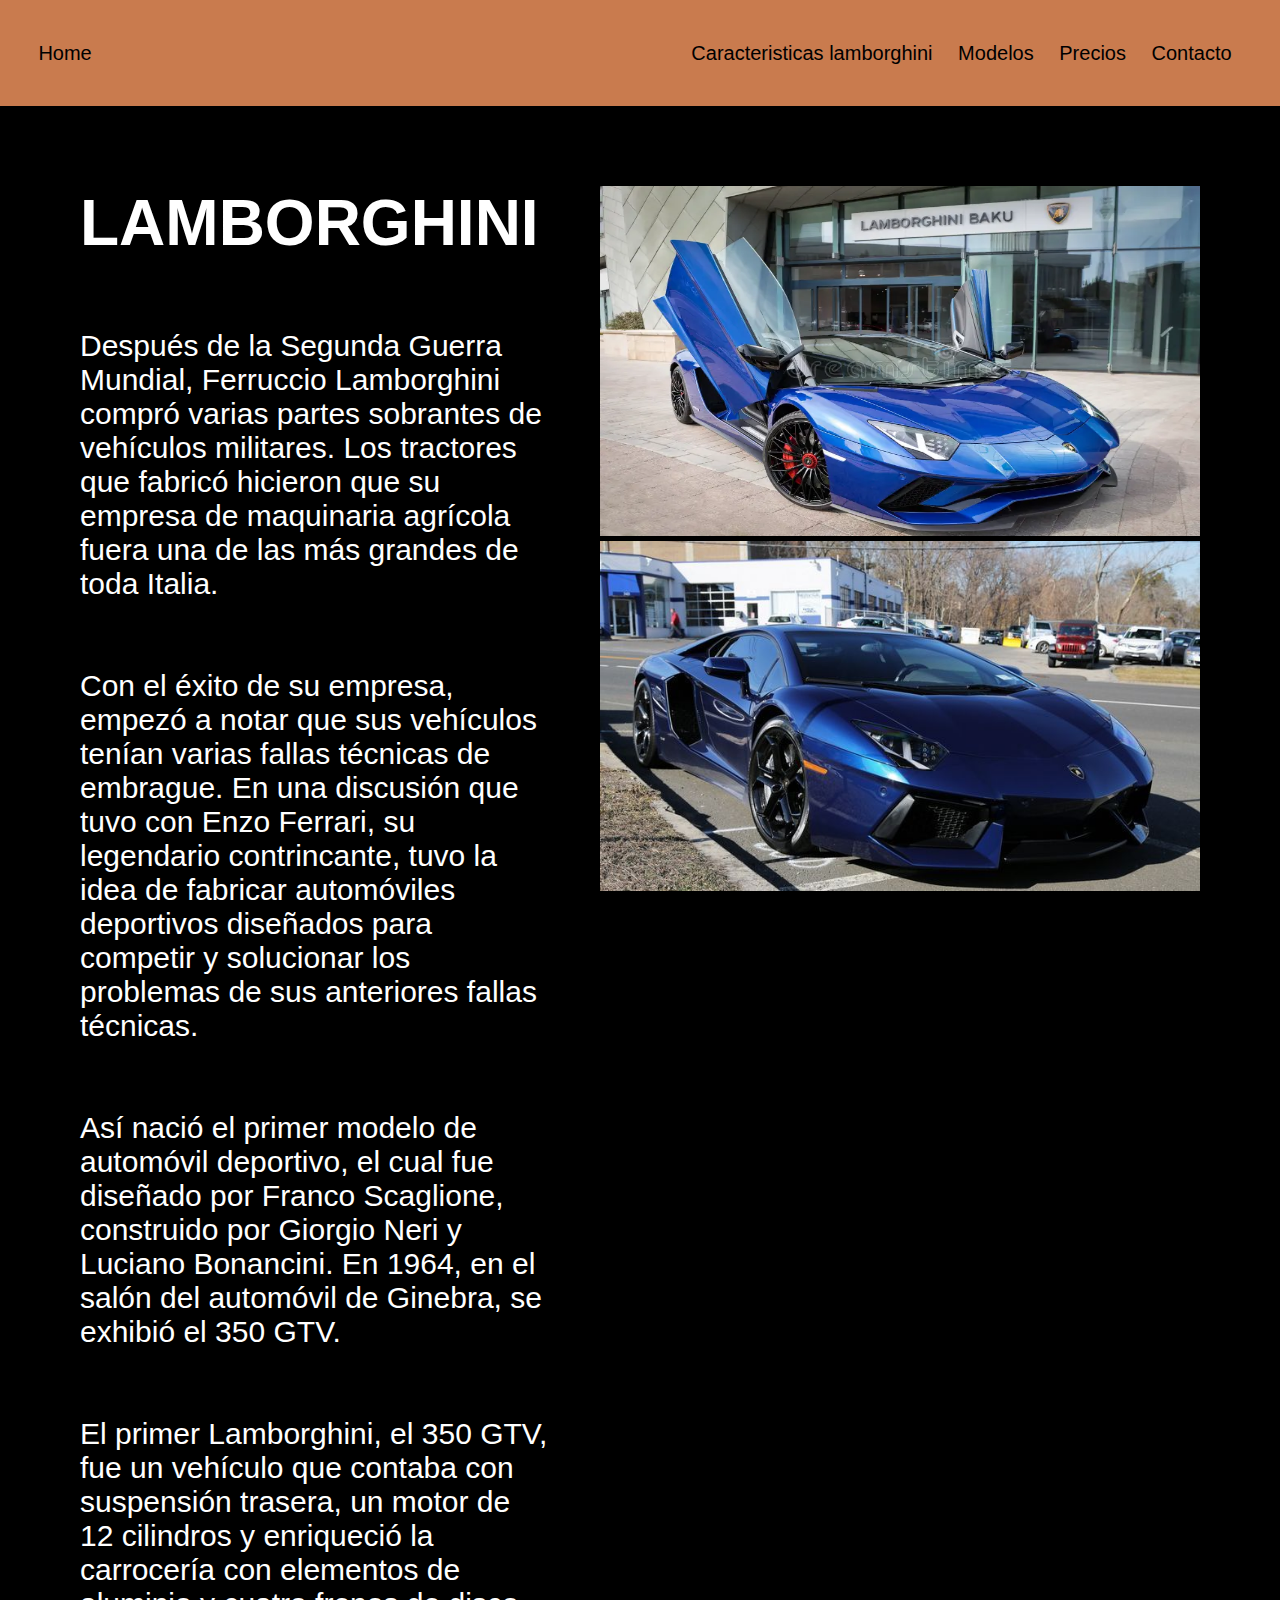
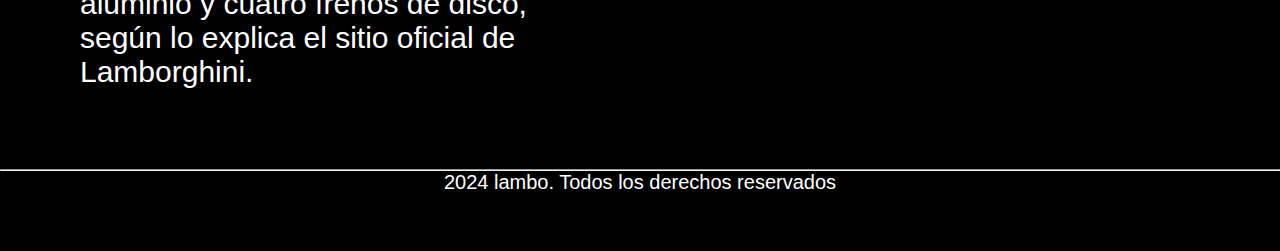
<file: index.html>
<!DOCTYPE html>
<html lang="en">
<head>
    <meta charset="UTF-8">
    <meta name="viewport" content="width=device-width, initial-scale=1.0">
    <title>LAMBORGHINI</title>
    <link rel="stylesheet" href="/css/home.css">
</head>
<body>
    <header class="header">
        <div class="logo">
            <a href="index.html">Home</a>
        </div>
        <nav>
            <ul class="menu">
                <li><a href="caracteristicaslamborghini.html">Caracteristicas lamborghini</a></li>
                <li><a href="modelos.html">Modelos</a></li>
                <li><a href="precio.html">Precios</a></li>
                <li><a href="contacto.html">Contacto</a></li>
            </ul>
        </nav>
    </header>
    <section>
            <div class="todo">
                <h1 class="title">LAMBORGHINI</h1><br><br><br>
                <p class="historia">Después de la Segunda Guerra Mundial, Ferruccio Lamborghini compró varias partes sobrantes de vehículos militares. Los tractores que fabricó hicieron que su empresa de maquinaria agrícola fuera una de las más grandes de toda Italia.<br><br><br>Con el éxito de su empresa, empezó a notar que sus vehículos tenían varias fallas técnicas de embrague. En una discusión que tuvo con Enzo Ferrari, su legendario contrincante, tuvo la idea de fabricar automóviles deportivos diseñados para competir y solucionar los problemas de sus anteriores fallas técnicas.<br><br><br>Así nació el primer modelo de automóvil deportivo, el cual fue diseñado por Franco Scaglione, construido por Giorgio Neri y Luciano Bonancini. En 1964, en el salón del automóvil de Ginebra, se exhibió el 350 GTV.<br><br><br>El primer Lamborghini, el 350 GTV, fue un vehículo que contaba con suspensión trasera, un motor de 12 cilindros y enriqueció la carrocería con elementos de aluminio y cuatro frenos de disco, según lo explica el sitio oficial de Lamborghini.</p>
            </div>
            <div class="divimages">
                <img class="images" src="assents/img/home1.jpg" alt="">
                <img class="images" src="assents/img/home2.jpg" alt="">
            </div>
    </section>
    <footer>
        <div class="piepagina">
            <hr>
            <p>2024 lambo. Todos los derechos reservados</p>
        </div>
    </footer>
    </body>
    </html>
</file>
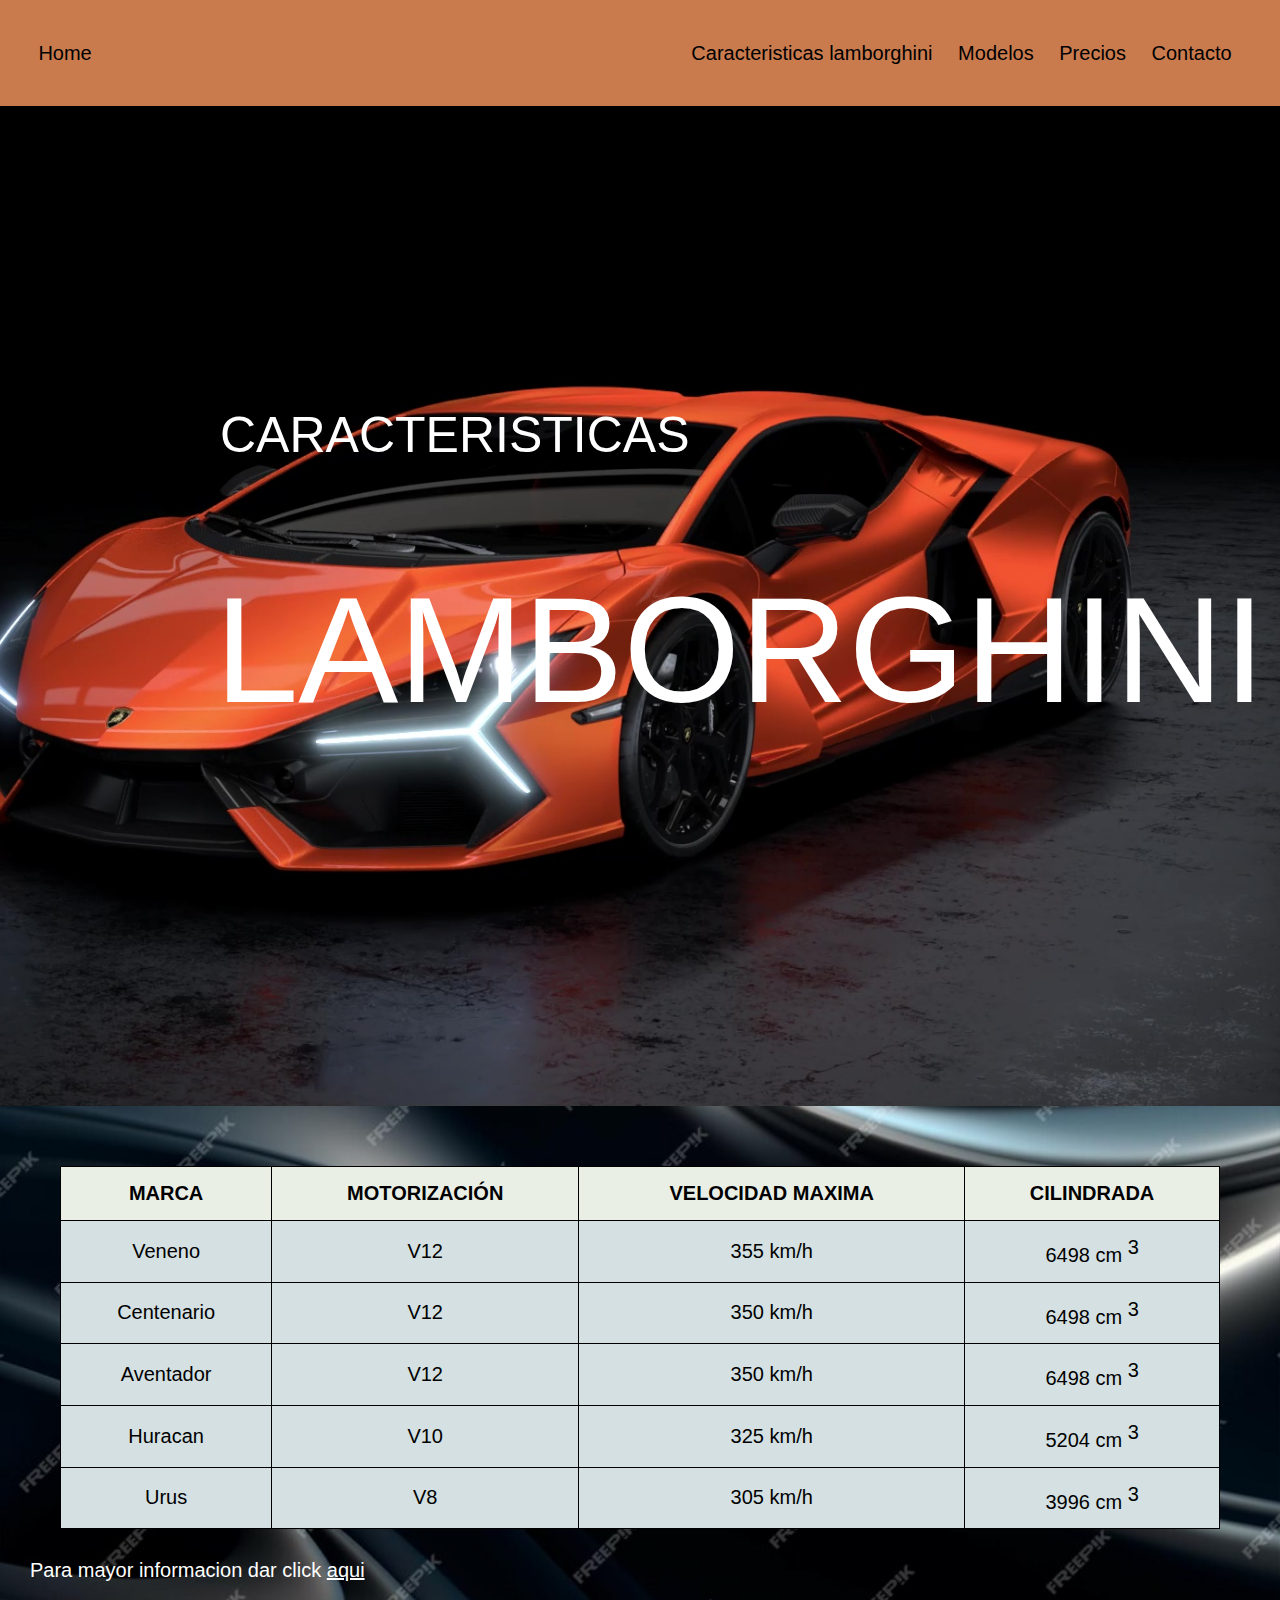
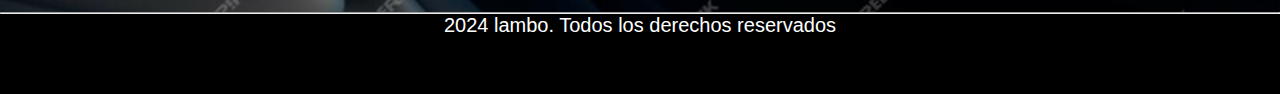
<file: caracteristicaslamborghini.html>
<!DOCTYPE html>
<html lang="en">
<head>
    <meta charset="UTF-8">
    <meta name="viewport" content="width=device-width, initial-scale=1.0">
    <title>LAMBORGHINI</title>
    <link rel="stylesheet" href="/css/caracteristicalambo.css">
</head>
<body>
    <header class="header">
        <div class="logo">
            <a href="index.html">Home</a>
        </div>
        <nav>
            <ul class="menu">
                <li><a href="caracteristicaslamborghini.html">Caracteristicas lamborghini</a></li>
                <li><a href="modelos.html">Modelos</a></li>
                <li><a href="precio.html">Precios</a></li>
                <li><a href="contacto.html">Contacto</a></li>
            </ul>
        </nav>
    </header>
        <div class="titulo">
            <p class="title1">
                CARACTERISTICAS
            </p>
            <p class="title2">
                LAMBORGHINI
            </p>
            
        </div>
        <div class="tabla">
            <table>
                <tr>
                    <th>MARCA</th>
                    <th>MOTORIZACIÓN</th>
                    <th>VELOCIDAD MAXIMA</th>
                    <th>CILINDRADA</th>
                </tr>
                <tr>
                    <td>Veneno</td>
                    <td>V12</td>
                    <td>355 km/h</td>
                    <td>6498 cm <sup>3</sup></td>
                </tr>
                <tr>
                    <td>Centenario</td>
                    <td>V12</td>
                    <td>350 km/h</td>
                    <td>6498 cm <sup>3</sup></td>
                </tr>
                <tr>
                    <td>Aventador</td>
                    <td>V12</td>
                    <td>350 km/h</td>
                    <td>6498 cm <sup>3</sup></td>
                </tr>
                <tr>
                    <td>Huracan</td>
                    <td>V10</td>
                    <td>325 km/h</td>
                    <td>5204 cm <sup>3</sup></td>
                </tr>
                <tr>
                    <td>Urus</td>
                    <td>V8</td>
                    <td>305 km/h</td>
                    <td>3996 cm <sup>3</sup></td>
                </tr>
            </table>
            <div class="texto"><p>Para mayor informacion dar click <a href="https://es.wikipedia.org/wiki/Anexo:Autom%C3%B3viles_de_Lamborghini" target="_blank">aqui</a></p></div>
        </div>
    <footer>
        <div class="piepagina">
            <hr>
            <p>2024 lambo. Todos los derechos reservados</p>
        </div>
    </footer>
    </body>
    </html>
</file>
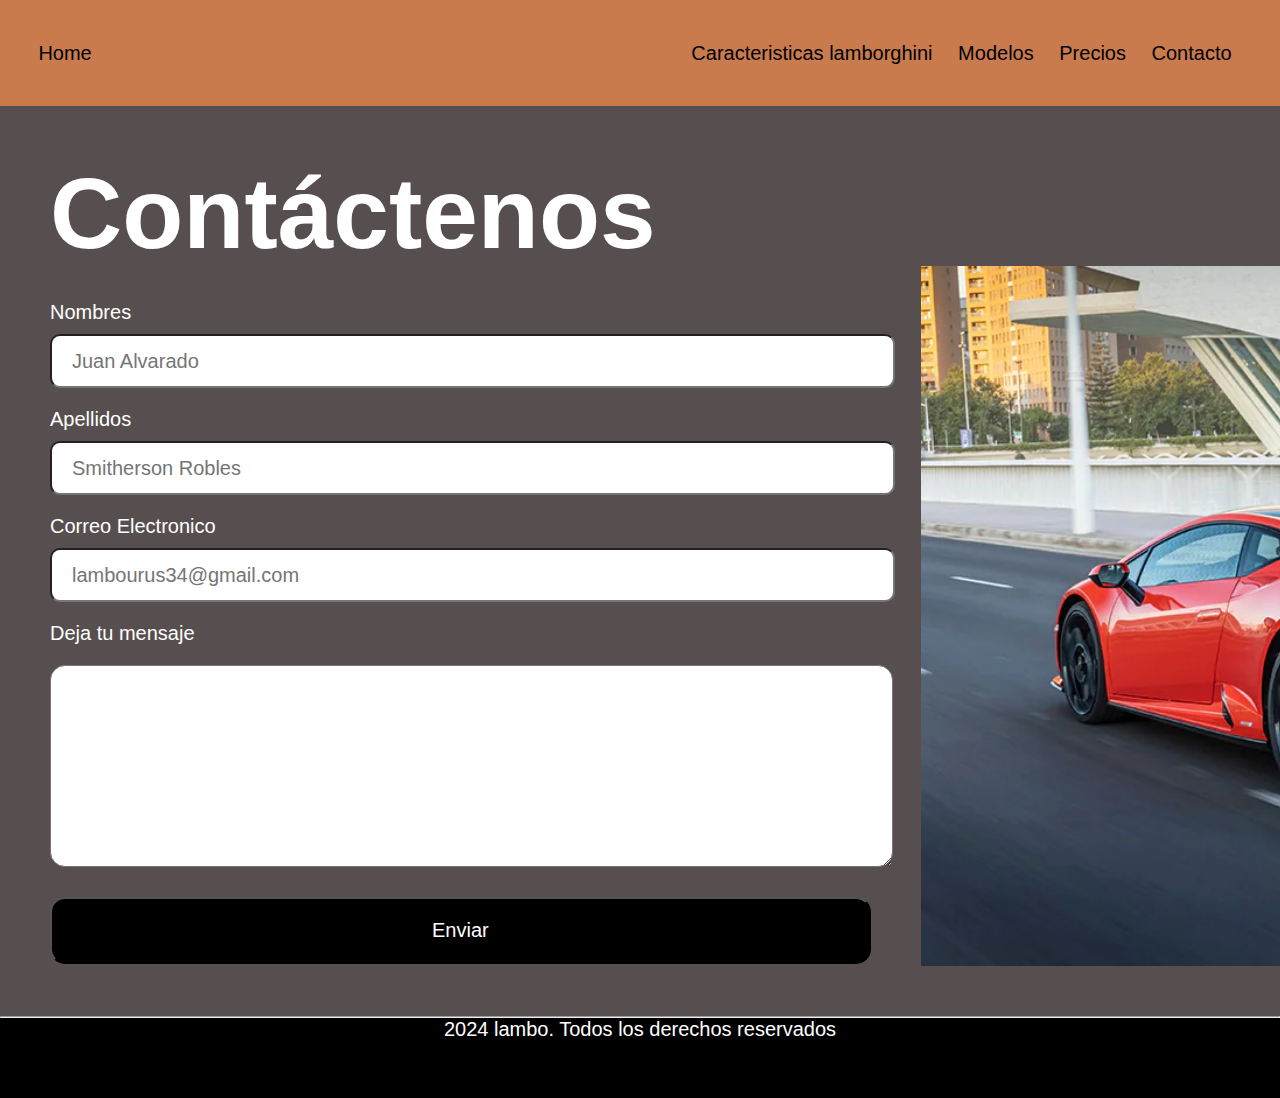
<file: contacto.html>
<!DOCTYPE html>
<html lang="en">
<head>
    <meta charset="UTF-8">
    <meta name="viewport" content="width=device-width, initial-scale=1.0">
    <title>LAMBORGHINI</title>
    <link rel="stylesheet" href="css/contacto.css">
</head>
<body>
    <header class="header">
        <div class="logo">
            <a href="index.html">Home</a>
        </div>
        <nav>
            <ul class="menu">
                <li><a href="caracteristicaslamborghini.html">Caracteristicas lamborghini</a></li>
                <li><a href="modelos.html">Modelos</a></li>
                <li><a href="precio.html">Precios</a></li>
                <li><a href="contacto.html">Contacto</a></li>
            </ul>
        </nav>
    </header>
    <div class="todo">
        <form action="contacto.html" method="post">
            <h1>Contáctenos</h1>
            <label class="form-label" for="Nombres">Nombres</label>
            <input class="form-input" type="text" name="" id="Nombres" placeholder="Juan Alvarado">
            <label class="form-label"  for="Apellidos">Apellidos</label>
            <input class="form-input" type="text" name="" id="Apellidos" placeholder="Smitherson Robles">
            <label class="form-label" for="Correo Electronico">Correo Electronico</label>
            <input class="form-input" type="text" name="" id="Correo Electronico" placeholder="lambourus34@gmail.com">
            <label class="form-labe" for="Deja tu mensaje">Deja tu mensaje</label>
            <textarea class="form-inpu" name="" id=""></textarea>
            

            <input class="form-buton" type="button" value="Enviar" onclick="alert('Respuesta enviada correctamente')" >
        </form>
        <img src="assents/img/contacto.jpg" alt="">
    </div>
    <footer>
        <div class="piepagina">
            <hr>
            <p>2024 lambo. Todos los derechos reservados</p>
        </div>
    </footer>
    </body>
    </html>
</file>
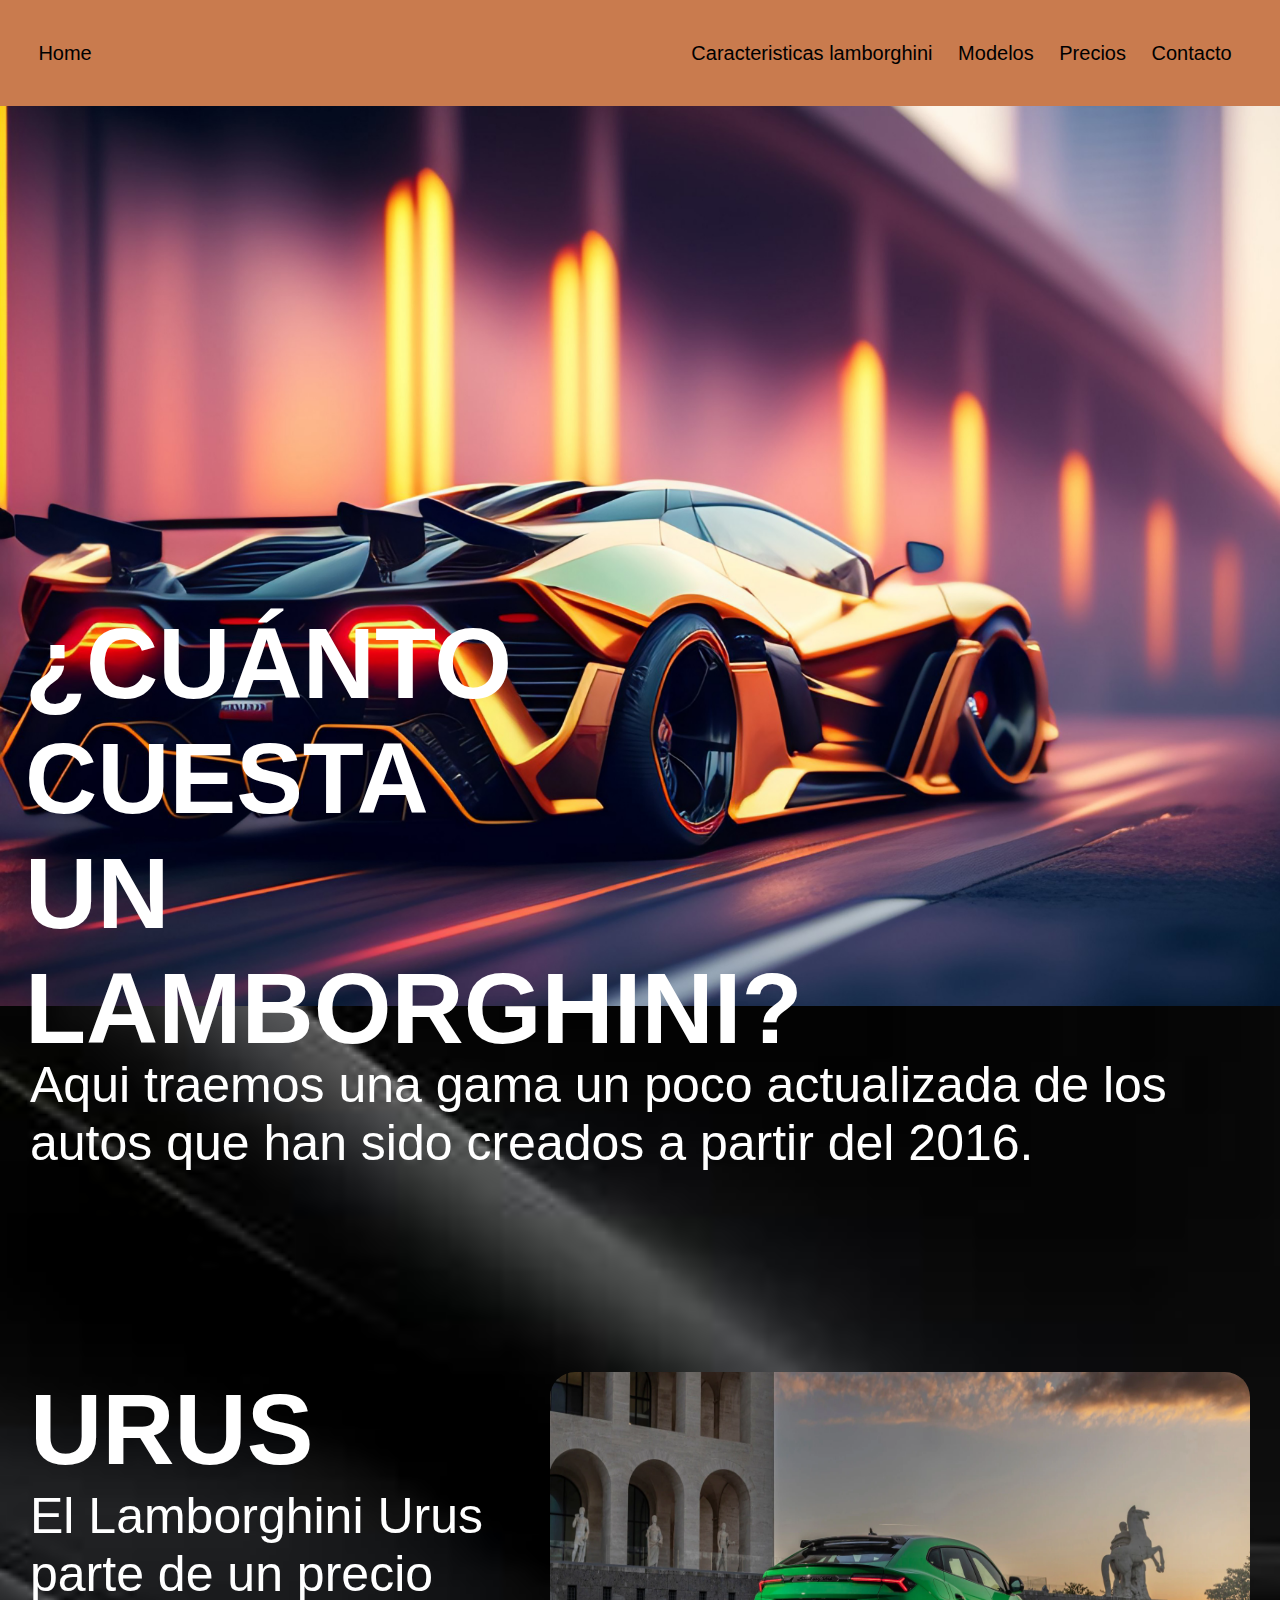
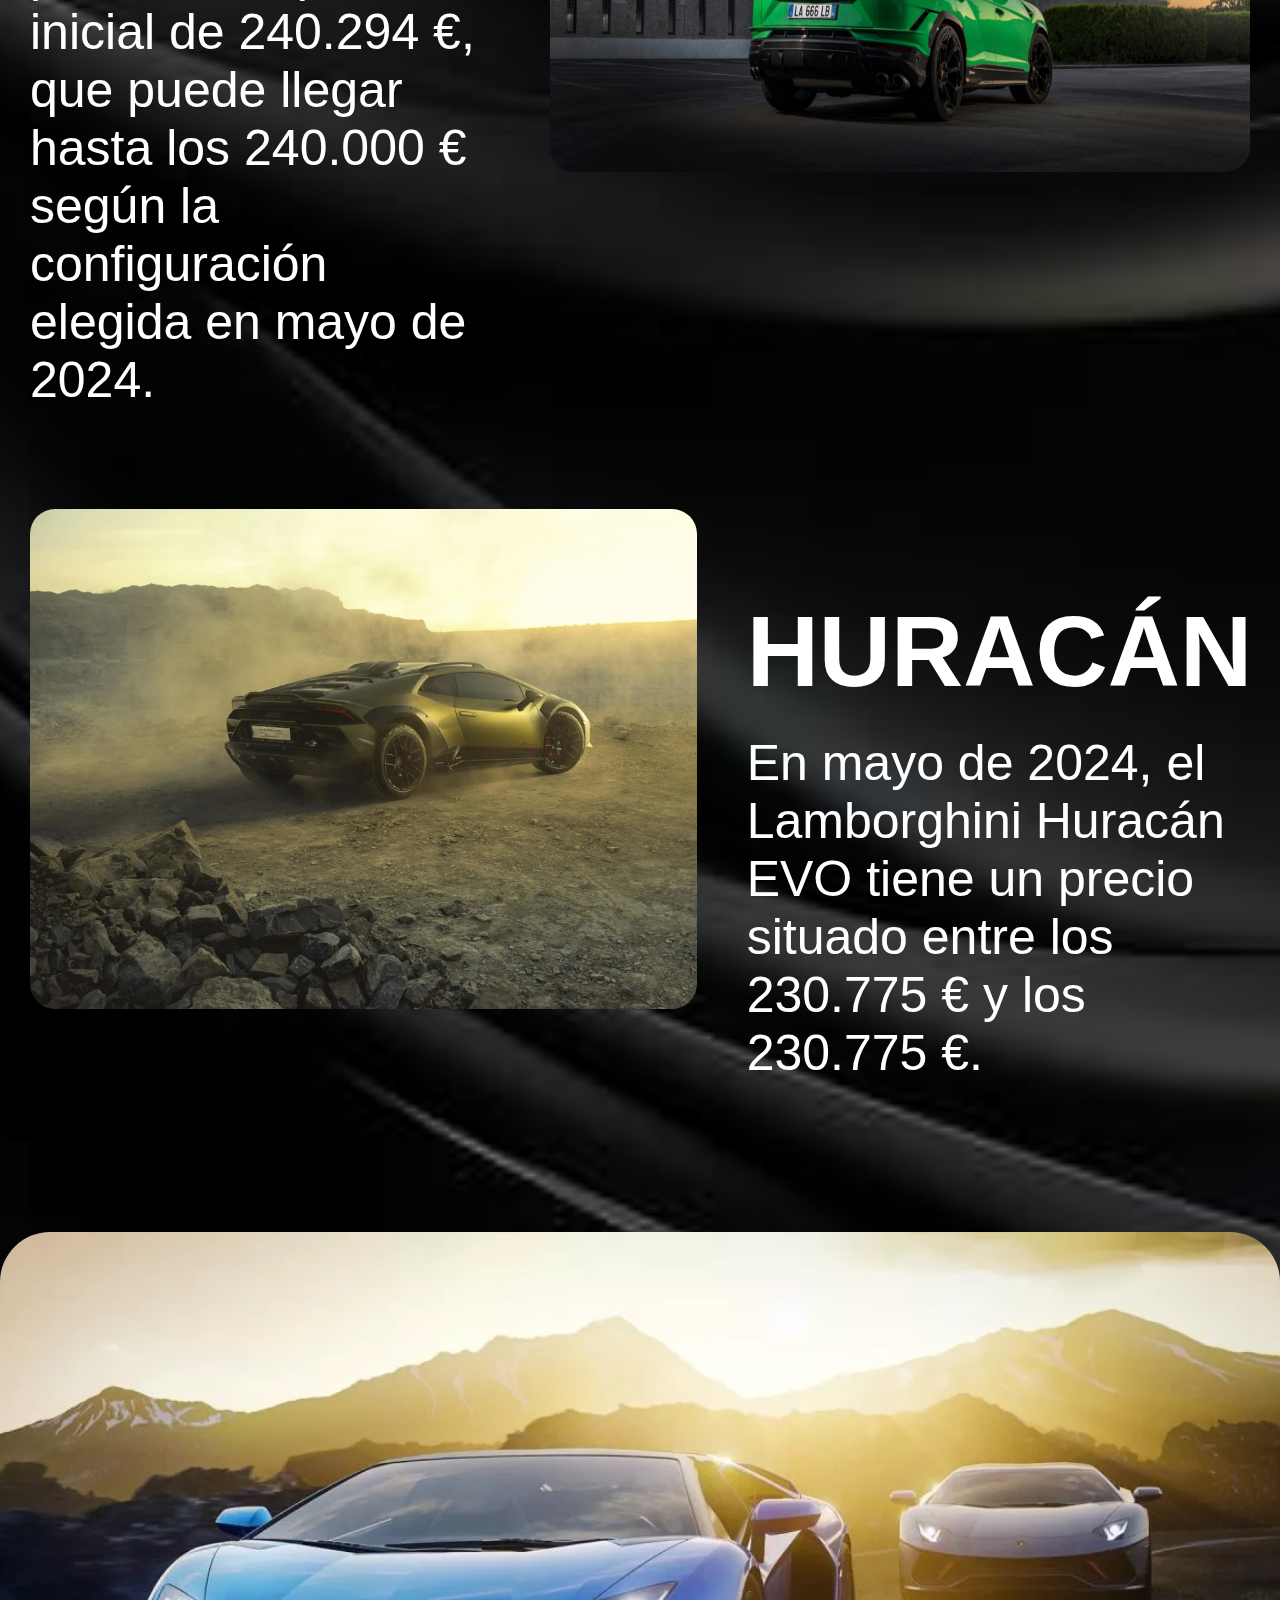
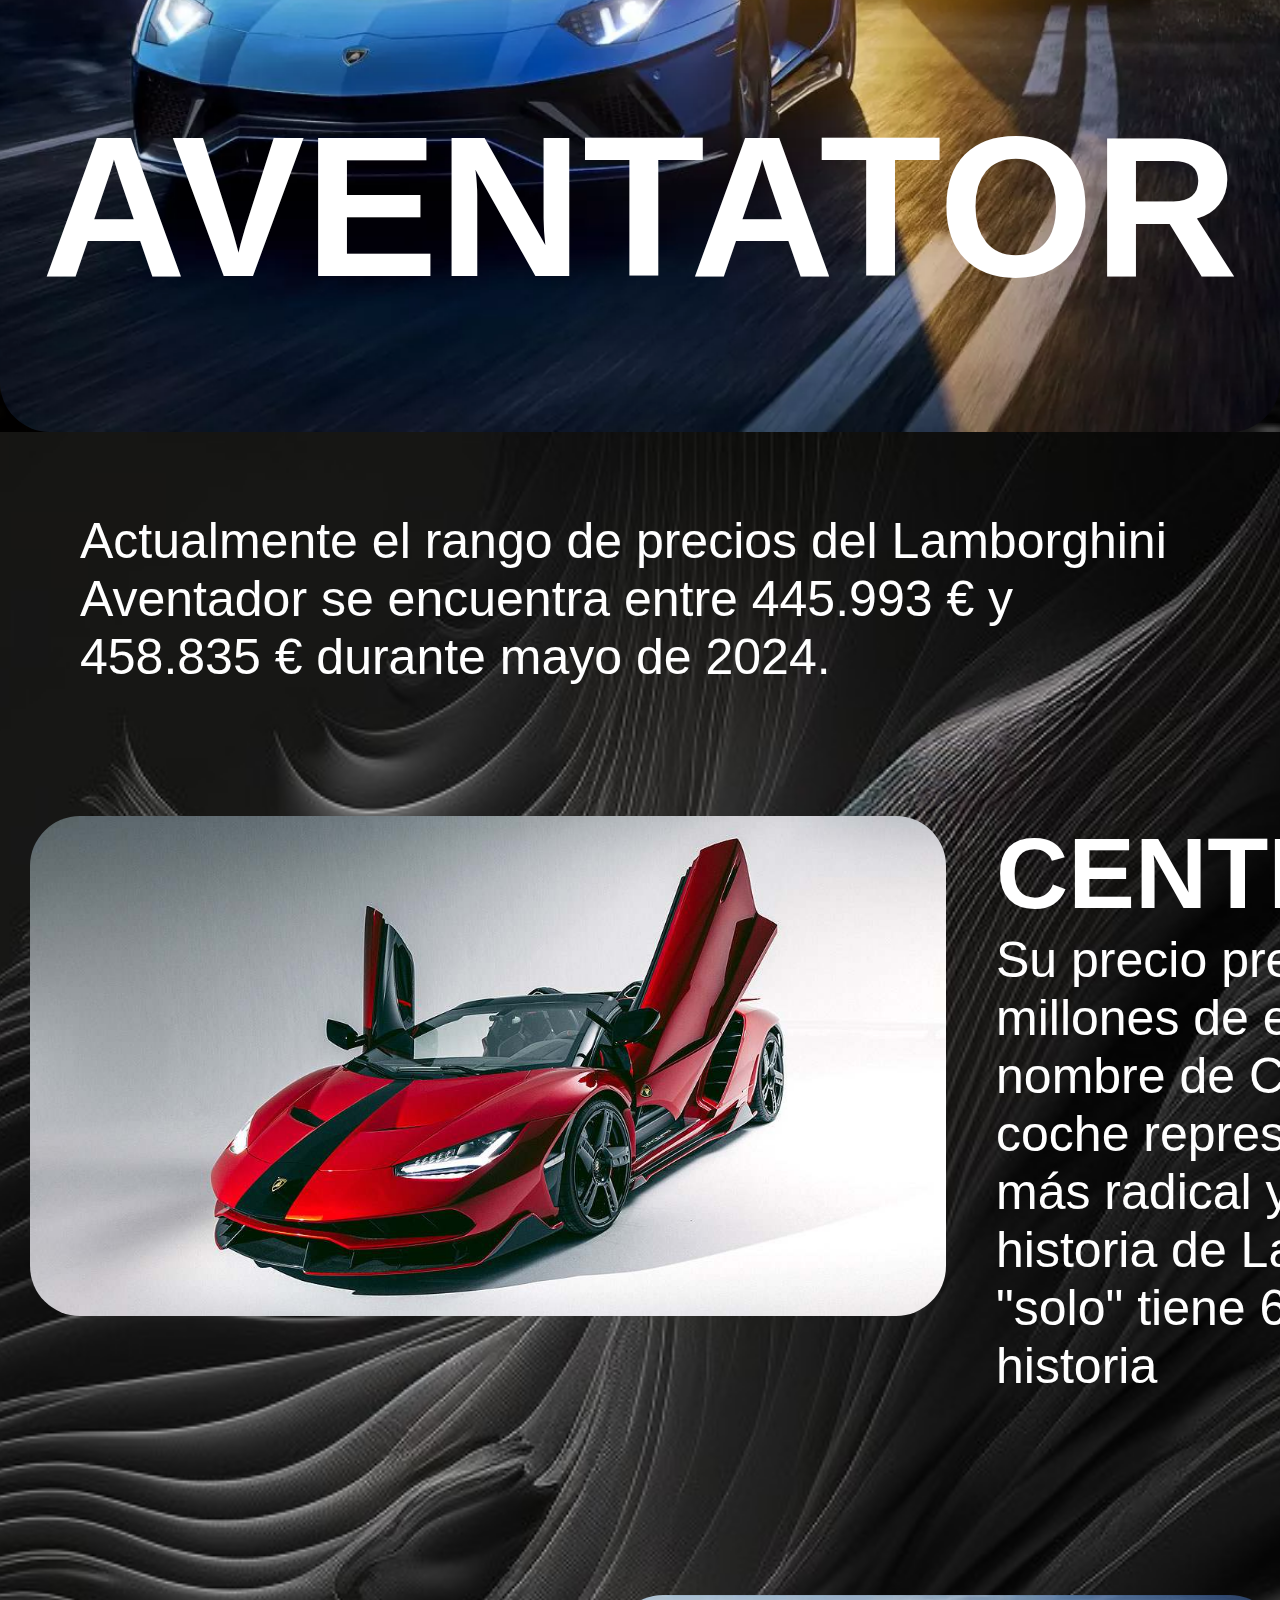
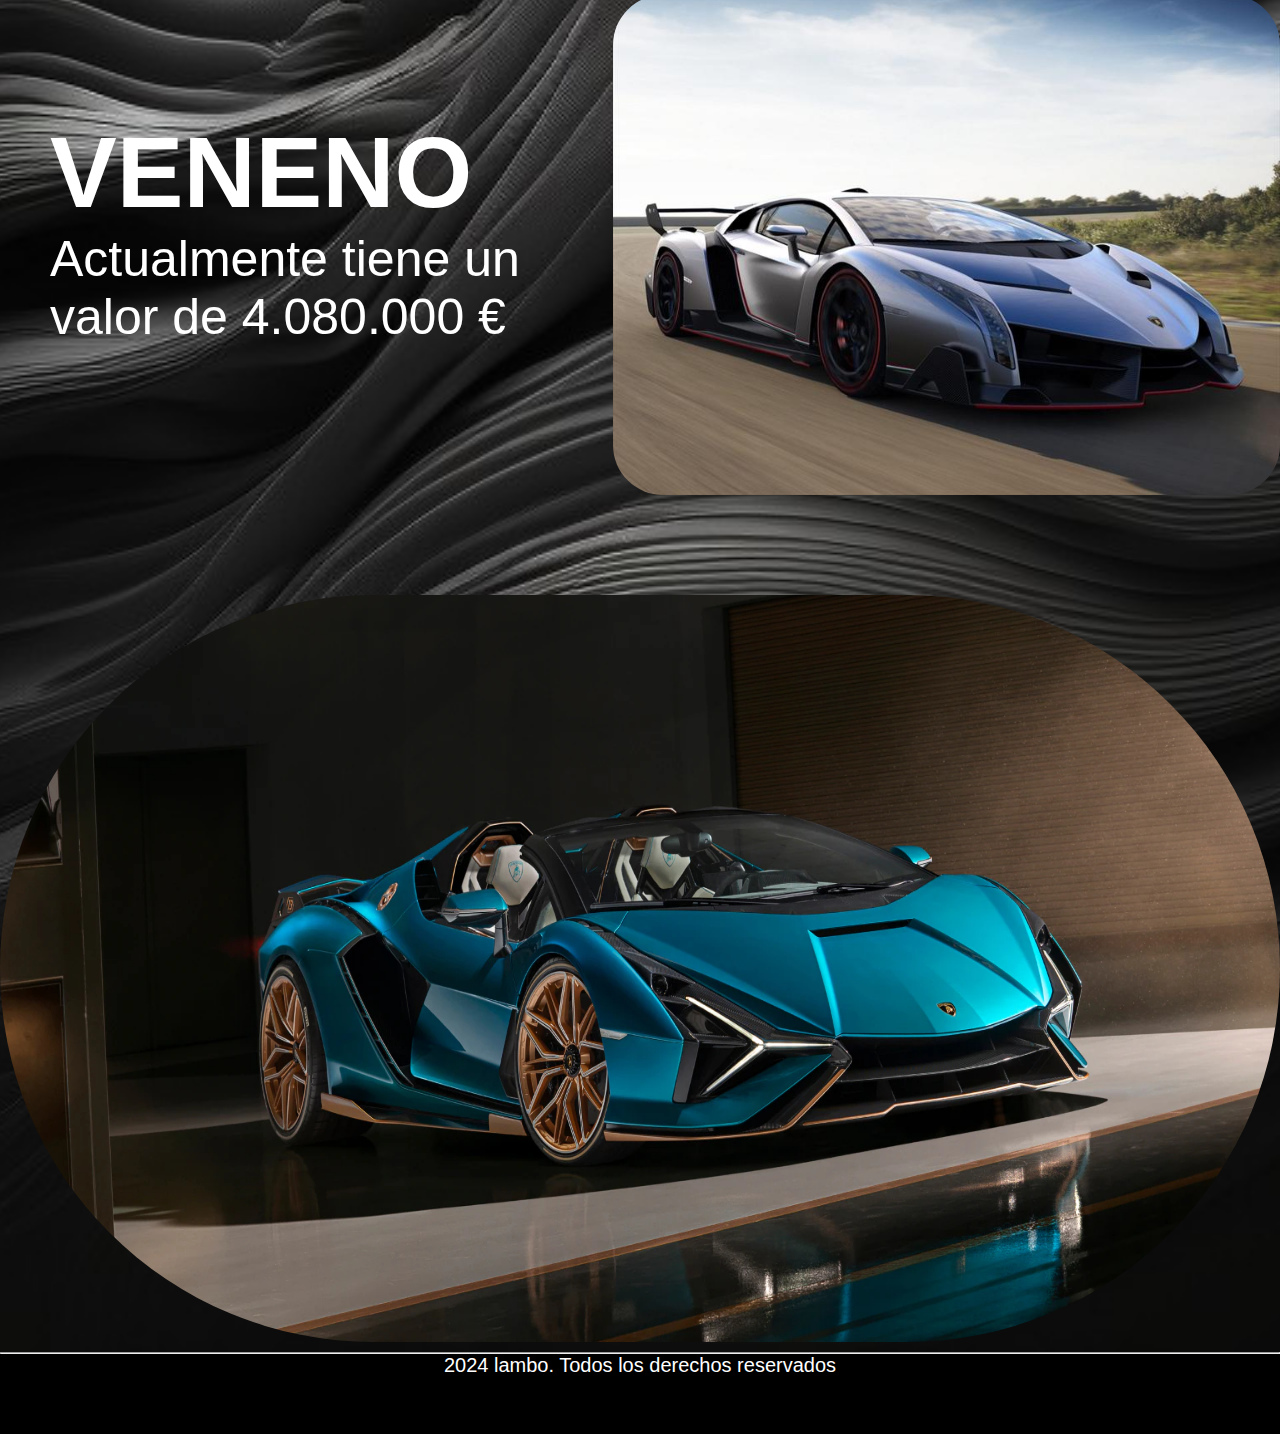
<file: precio.html>
<!DOCTYPE html>
<html lang="en">
<head>
    <meta charset="UTF-8">
    <meta name="viewport" content="width=device-width, initial-scale=1.0">
    <title>LAMBORGHINI</title>
    <link rel="stylesheet" href="/css/precio.css">
</head>
<body>
    <header class="header">
        <div class="logo">
            <a href="index.html">Home</a>
        </div>
        <nav>
            <ul class="menu">
                <li><a href="caracteristicaslamborghini.html">Caracteristicas lamborghini</a></li>
                <li><a href="modelos.html">Modelos</a></li>
                <li><a href="precio.html">Precios</a></li>
                <li><a href="contacto.html">Contacto</a></li>
            </ul>
        </nav>
    </header>
    <div class="imagen">
        <h1>¿CUÁNTO CUESTA UN LAMBORGHINI?</h1>
    </div>
    <div class="fondo1">
        <p class="texto">Aqui traemos una gama un poco actualizada de los autos que han sido creados a partir del 2016.</p>
        <div class="urus">
            <div class="text">
                <h1>URUS</h1>
                <p>El Lamborghini Urus parte de un precio inicial de 240.294 €, que puede llegar hasta los 240.000 € según la configuración elegida en mayo de 2024.</p>
            </div>
            <img class="img" src="assents/img/urus.jpg" alt="">
        </div>
        <div class="huracan">
            <img class="img2" src="assents/img/Huracan.jpg" alt="">
            <div class="text2">
                <h1>HURACÁN</h1>
                <p>En mayo de 2024, el Lamborghini Huracán EVO tiene un precio situado entre los 230.775 € y los 230.775 €.</p>
            </div>
        </div>
        <div class="imagen2">
            <h1>AVENTATOR</h1>
        </div>
    </div>
    <div class="fondo2">
        <p class="texto2">Actualmente el rango de precios del Lamborghini Aventador se encuentra entre 445.993 € y 458.835 € durante mayo de 2024.</p>
        <div class="centenario">
            <img class="img3" src="assents/img/centenario.jpg" alt="">
            <div class="text3">
                <h1>CENTENARIO</h1>
                <p>Su precio previsto, unos 4 millones de euros. Pese a su nombre de Centenario, el coche representa el modelo más radical y deportivo de la historia de Lamborghini que "solo" tiene 60 años de historia</p>  </div>
        </div>
        <div class="veneno">
            <div class="text4">
                <h1>VENENO</h1>
                <p> Actualmente tiene un valor de 4.080.000 € </p>
            </div>
            <img class="img4" src="assents/img/veneno.jpg" alt="">
        </div>
        <img class="final" src="assents/img/precio5.jpg" alt="">
    </div>
    <footer>
        <div class="piepagina">
            <hr>
            <p>2024 lambo. Todos los derechos reservados</p>
        </div>
    </footer>
    </body>
    </html>
</file>
<file: css/home.css>
*{
    box-sizing: content-box;
    margin: 0;
    padding: 0;
    font-family: Arial, Helvetica, sans-serif;
    font-size: 20px;
}
body{
    background-color: #000;
}
.header{
    background-color: #C97B4E;
    display: flex;
    justify-content: flex-end;
    align-items: center;
    height: 100px;
    padding: 3px 3%;
}
.header .logo{
    cursor: pointer;
    margin-right: auto;
}
.header .logo a{
    color: #000;
    text-decoration: none;
}
.header .logo a:hover{
    color: #fff;
}
.header .menu{
    list-style: none;
}
.header .menu li{
    display: inline-block;
    padding:  10px;
}
.header .menu a{
    font-size: 600;
    color:#000;
    text-decoration: none;
}
.header .menu li a:hover{
    color: #fff;
}

section{
    margin: 80px;
    display: flex;
    align-content: space-between;
}
section .todo .title{
    color: #fff;
    font-size: 64px;
}
section .todo .historia{
    color: #fff;
    font-size: 30px;
    margin-right: 50px;
}
.divimages{
    /*display: flex;*/
    background-color: #000;
    border-radius: 20px;
}
.images{
    width: 600px; 
    height: 350px;   
}

.piepagina p{
    background-color: #000;
    height: 80px;
    color: #fff;
    font-size: 20px;
    text-align: center;
}
</file>
<file: css/caracteristicalambo.css>
*{
    box-sizing: content-box;
    margin: 0;
    padding: 0;
    font-family: Arial, Helvetica, sans-serif;
    font-size: 20px;
}
body{
    background-color: #000;
}
.header{
    background-color: #C97B4E;
    display: flex;
    justify-content: flex-end;
    align-items: center;
    height: 100px;
    padding: 3px 3%;
}
.header .logo{
    cursor: pointer;
    margin-right: auto;
}
.header .logo a{
    color: #000;
    text-decoration: none;
}
.header .logo a:hover{
    color: #fff;
}
.header .menu{
    list-style: none;
}
.header .menu li{
    display: inline-block;
    padding:  10px;
}
.header .menu a{
    font-size: 600;
    color:#000;
    text-decoration: none;
}
.header .menu li a:hover{
    color: #fff;
}
.titulo{
    background-image: url(/assents/img/caracteristicas.jpg);
    background-repeat: no-repeat;
    background-position: center center;
    background-size: cover;
    color: #fff; 
    height: 1000px;
}
.title1{
    padding: 300px 200px 100px 120px; /*arriba, derecha, abajo, izquierda*/
    text-align: left;
    margin-left: 100px;
    font-size: 50px;
}
.title2{
    padding-left: 200px;
    text-align: center;
    font-size: 150px ;
    margin: auto;
}
.tabla{
    background-image: url(/assents/img/caracteristicas2.jpg);
    background-repeat: no-repeat;
    background-position: center center;
    background-size: cover;
    color: #fff;
    padding: 30px;
}
table {
    width: 95%;
    border-collapse: collapse;
    margin: 30px auto;
    color: #fff;
}
table, th, td{
    border: 1px solid black;
}
th{
    background-color: #EAEFE6;
    color: #000;
}
td{
    background-color: #D4E0E2;
    color: #000;
}
th, td{
    padding: 15px;
    text-align: center;
}
.texto{
    text-align: left;
    align-self: flex-end;
}
.texto a{
    color: #fff;
}
.piepagina p{
    height: 80px;
    color: #fff;
    font-size: 20px;
    text-align: center;
}
</file>
<file: css/contacto.css>
*{
    box-sizing: content-box;
    margin: 0;
    padding: 0;
    font-family: Arial, Helvetica, sans-serif;
    font-size: 20px;
}
body{
    background-color: #574F4F;
}
.header{
    background-color: #C97B4E;
    display: flex;
    justify-content: flex-end;
    align-items: center;
    height: 100px;
    padding: 3px 3%;
}
.header .logo{
    cursor: pointer;
    margin-right: auto;
}
.header .logo a{
    color: #000;
    text-decoration: none;
}
.header .logo a:hover{
    color: #fff;
}
.header .menu{
    list-style: none;
}
.header .menu li{
    display: inline-block;
    padding:  10px;
}
.header .menu a{
    font-size: 600;
    color:#000;
    text-decoration: none;
}
.header .menu li a:hover{
    color: #fff;
}
.todo{
    color: #fff;
    display: flex;
    margin: 50px;
}
h1{
    font-size: 100px;
    margin-bottom: 30px;
}
.form-label{
    display: flex;
    margin: 20px 0px 10px 0px;
}
.form-input{
    border-radius: 10px;
    width: 100%;
    height: 50px;
    padding: 0px 0px 0px 20px;
} 
.form-labe{
    display: flex;
    margin: 20px 0px;
}
.form-inpu{
    width: 100%;
    height: 200px;
    border-radius: 15px;
    padding: 0px 0px 0px 20px;
    text-align: justify;
}
.form-buton{
    display: flex;
    margin-top: 25px;
    background-color: #000;
    color: #fff;
    padding: 20px 380px;
    border-radius: 15px;
    cursor: pointer;
}
img{
    margin-top: 110px;
    margin-left: 50px;
    width: 900px;
    height: 700px;
}
.piepagina p{
    background-color: #000;
    height: 80px;
    color: #fff;
    font-size: 20px;
    text-align: center;
}
</file>
<file: css/precio.css>
*{
    box-sizing: content-box;
    margin: 0;
    padding: 0;
    font-family: Arial, Helvetica, sans-serif;
    font-size: 20px;
}
body{
    background-color: #000;
}
.header{
    background-color: #C97B4E;
    display: flex;
    justify-content: flex-end;
    align-items: center;
    height: 100px;
    padding: 3px 3%;
}
.header .logo{
    cursor: pointer;
    margin-right: auto;
}
.header .logo a{
    color: #000;
    text-decoration: none;
}
.header .logo a:hover{
    color: #fff;
}
.header .menu{
    list-style: none;
}
.header .menu li{
    display: inline-block;
    padding:  10px;
}
.header .menu a{
    font-size: 600;
    color:#000;
    text-decoration: none;
}
.header .menu li a:hover{
    color: #fff;
}
.imagen{
    background-image: url(/assents/img/precio3.jpg);
    background-repeat: no-repeat;
    background-position: center;
    background-size: cover;
    color: #fff;
    height: 900px;
}
.imagen h1{
    padding: 500px 1000px 25px 25px;
    font-size: 100px;
}
.fondo1{
    background-image: url(/assents/img/precio.jpg);
    background-repeat: no-repeat;
    background-position: center;
    background-size: cover;
    color: #fff;
}
.fondo1 .texto{
    padding: 50px 0px 200px 30px;
    font-size: 50px;
}
.fondo1 .urus{
    display: flex;
    margin: 100px 0px 300px 0p;
}
.text h1{
    font-size: 100px;
}
.text{
    margin: 0px 50px 0px 30px;
}
.text p{
    font-size: 50px;
}
.urus .img{
    margin-right: 30px;
    width: 700px;
    height: 400px;
    border-radius: 25px;
}
.fondo1 .huracan{
    display: flex;
    margin: 100px 0px 100px 0px;
}
.huracan .img2{
    margin-left: 30px;
    width: 800px;
    height: 500px;
    border-radius: 25px;
}
.text2{
    margin: 85px 0px 0px 50px;
}
.text2 h1{
    font-size: 100px;
}
.text2 p{
    margin: 25px 0px 50px 0px;
    font-size: 50px;
}
.imagen2{
    background-image: url(/assents/img/precio4.jpg);
    background-repeat: no-repeat;
    background-position: center;
    background-size: cover;
    height: 800px;
    border-radius: 50px;
}
.imagen2 h1{
    color: #fff;
    font-size: 200px;
    text-align: center;
    padding: 460px 0px 25px 0px;
}
.fondo2{
    background-image: url(/assents/img/precio2.jpg);
    background-repeat: no-repeat;
    background-position: center;
    background-size: cover;
    color:#fff
}
.fondo2 .texto2{
    font-size: 50px;
    padding: 80px;
}
.fondo2 h1{
    font-size: 100px;
}
.fondo2 p{
    font-size: 50px;
}
.centenario{
    display: flex;
    margin: 50px 0px 200px 0px;
}
.img3{
    width: 1000px;
    height: 500px;
    border-radius: 50px;
    margin-left: 30px;
}
.text3{
    margin: 0px 50px 0px 50px;
}
.veneno{
    display: flex;
}
.text4{
    margin: 120px 50px 0px 50px;
}
.img4{
    width: 800px;
    height: 500px;
    border-radius: 50px;
}
.final{
    width: 100%;
    height: 747px;
    border-radius: 450px;
    margin: 100px 0px 5px 0px;
}
.piepagina p{
    height: 80px;
    color: #fff;
    font-size: 20px;
    text-align: center;
}
</file>
